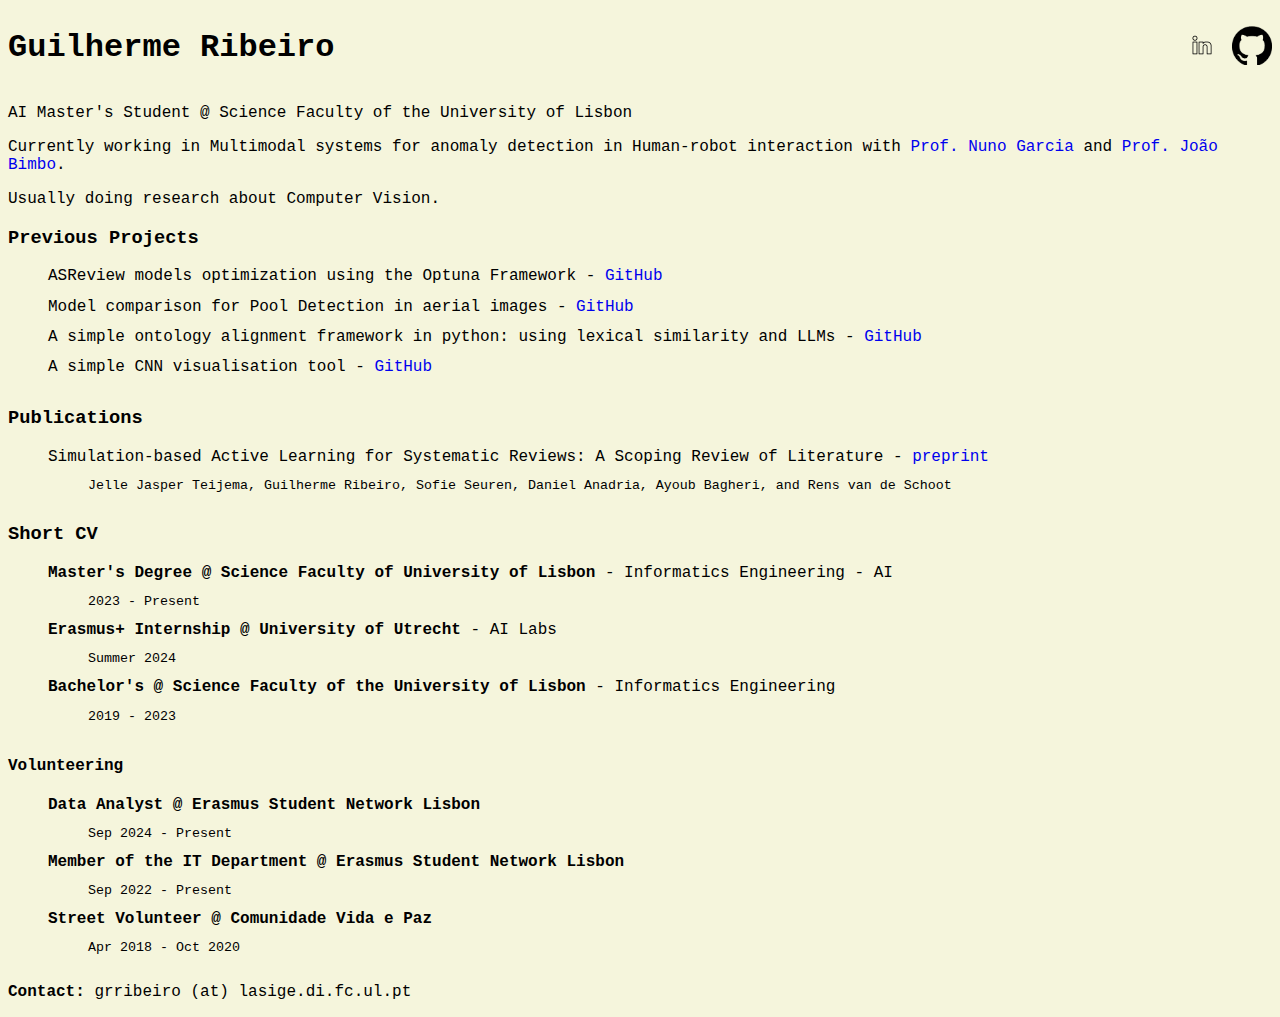
<file: index.html>
<!DOCTYPE html>
<html lang="en">
<head>
    <meta charset="UTF-8">
    <meta name="viewport" content="width=device-width, initial-scale=1.0">
    <title>Guilherme Ribeiro</title>
    <link rel="icon" type="image/x-icon" href="images/favicon.ico">
    <link rel="stylesheet" href="style.css">
</head>
<body>
    <div class="header">
        <h1>Guilherme Ribeiro</h1>
        <div class="images">
            <a href="https://www.linkedin.com/in/guilherme-ribeiro0328" target="_blank">
                <img src="images/linkedin.png" alt="LinkedIn">
            </a>
            <a href="https://github.com/Gui921" target="_blank">
                <img src="images/github.png" alt="GitHub">
            </a>
        </div>
    </div>
    
    
    <p>AI Master's Student @ Science Faculty of the University of Lisbon</p>
    <p>Currently working in Multimodal systems for anomaly detection in Human-robot interaction with <a href="https://ciencias.ulisboa.pt/pt/perfil/nrgarcia">Prof. Nuno Garcia</a> and <a href="https://ciencias.ulisboa.pt/pt/perfil/jmbimbo">Prof. João Bimbo</a>.</p>
    <p>Usually doing research about Computer Vision.</p>

    <h3>Previous Projects</h3>
    <ul>
        <li>ASReview models optimization using the Optuna Framework - <a href="https://github.com/Gui921/ASReview-Optuna-Optimization">GitHub</a></li>
        <li>Model comparison for Pool Detection in aerial images - <a href="https://github.com/RomuloNogueira02/Deep-Learning-Project"> GitHub</a></li>
        <li>A simple ontology alignment framework in python: using lexical similarity and LLMs - <a href="https://github.com/RomuloNogueira02/KG-Project">GitHub</a></li>
        <li>A simple CNN visualisation tool - <a href="https://github.com/Gui921/Visualisation-of-a-CNN">GitHub</a></li>
    </ul>

    <h3>Publications</h3>
    <ul>
        <li>Simulation-based Active Learning for Systematic Reviews: A Scoping Review of
            Literature - <a href="https://osf.io/preprints/psyarxiv/67zmt_v1"> preprint</a></li>
        <ul>
            <span class="note"><li>Jelle Jasper Teijema, Guilherme Ribeiro, Sofie Seuren, Daniel Anadria, Ayoub Bagheri, and Rens van de Schoot</li></span>
        </ul>
    </ul>

    <h3>Short CV</h3>
    <ul>
        <li><b>Master's Degree @ Science Faculty of University of Lisbon</b> - Informatics Engineering - AI</li>
        <ul>
            <span class="note"><li>2023 - Present</li></span>
        </ul>
        <li><b>Erasmus+ Internship @ University of Utrecht</b> - AI Labs</li>
        <ul>
            <span class="note"><li>Summer 2024</li></span>
        </ul>
        <li><b>Bachelor's @ Science Faculty of the University of Lisbon</b> - Informatics Engineering</li>
        <ul>
            <span class="note"><li>2019 - 2023</li></span>
        </ul>
    </ul>
    <h4>Volunteering</h4>
    <ul>
        <li><b>Data Analyst @ Erasmus Student Network Lisbon</b></li>
        <ul>
            <span class="note"><li>Sep 2024 - Present</li></span>
        </ul>
        <li><b>Member of the IT Department @ Erasmus Student Network Lisbon</b></li>
        <ul>
            <span class="note"><li>Sep 2022 - Present</li></span>
        </ul>
        <li><b>Street Volunteer @ Comunidade Vida e Paz</b></li>
        <ul>
            <span class="note"><li>Apr 2018 - Oct 2020</li></span>
        </ul>
    </ul>
    <p><b>Contact:</b> grribeiro (at) lasige.di.fc.ul.pt</p>
</body>
</html>
</file>
<file: style.css>
body {
    background-color: beige;
    color: black;
    font-family:'Courier New', Courier, monospace
}
.header {
    display: flex;
    justify-content: space-between; /* Ensures h1 is on the left and images are on the right */
    align-items: center; /* Aligns elements vertically */
}

.images {
    display: flex;
    gap: 10px; /* Space between images */
}

.images img {
    width: 40px;  /* Set the desired width */
    height: 40px; /* Set the desired height */
    object-fit: contain;
}


a {
    text-decoration: none;
}

ul{
    list-style-type: none;
}

li {
    padding-bottom: 1%;
}

.note {
    font-size: smaller;
}
</file>
